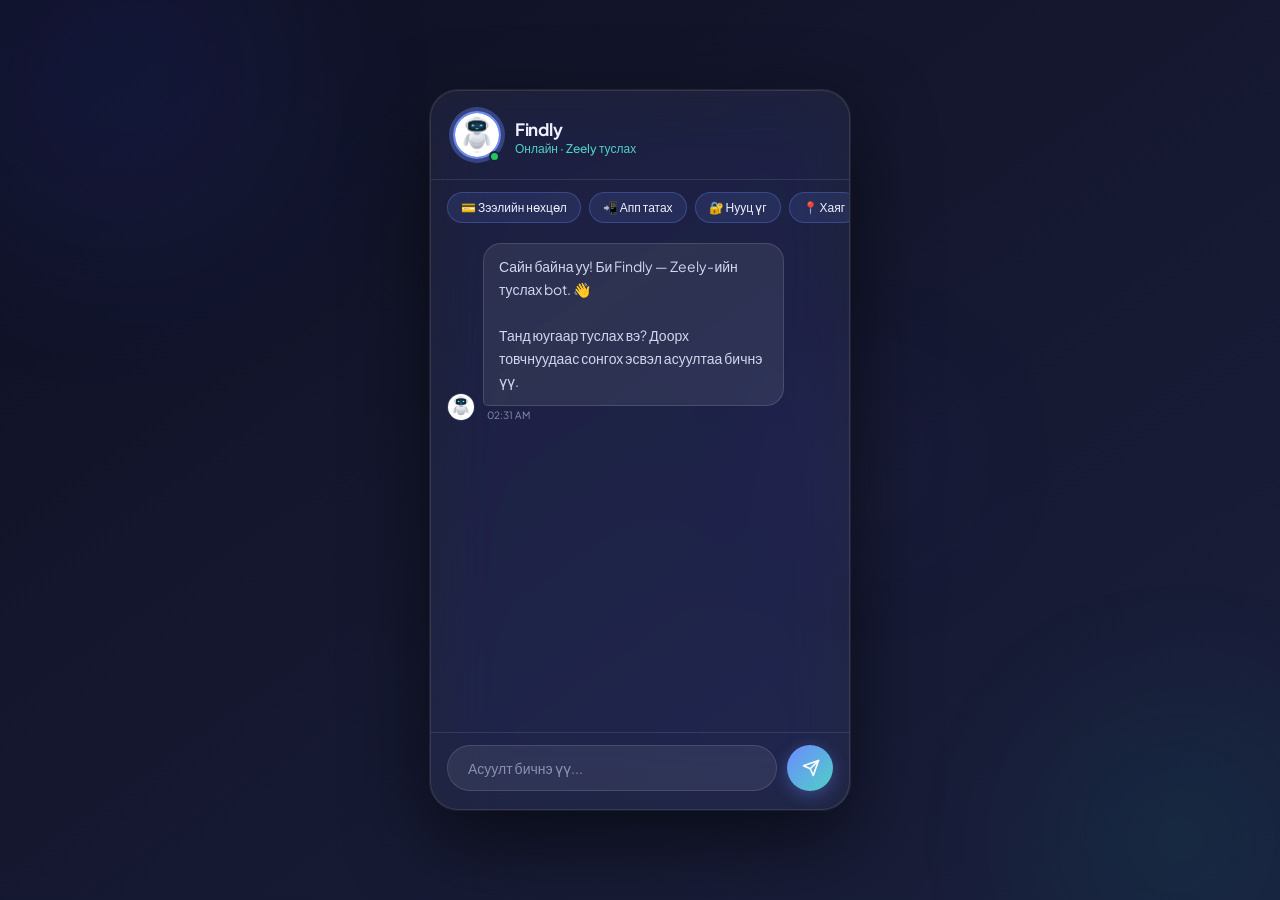
<file: templates/index.html>
<!DOCTYPE html>
<html lang="mn">
<head>
<meta charset="UTF-8">
<meta name="viewport" content="width=device-width, initial-scale=1.0">
<title>Findly — Чиний үнэнч туслах</title>
<link rel="preconnect" href="https://fonts.googleapis.com">
<link rel="preconnect" href="https://fonts.gstatic.com" crossorigin>
<link href="https://fonts.googleapis.com/css2?family=Noto+Sans+Mongolian&family=Plus+Jakarta+Sans:wght@400;500;600;700&display=swap" rel="stylesheet">
<link rel="stylesheet" href="/static/css/style.css">
</head>
<body>

<div class="shell">

  <!-- Ambient background orbs -->
  <div class="orb orb-1"></div>
  <div class="orb orb-2"></div>
  <div class="orb orb-3"></div>

  <div class="card">

    <!-- ── HEADER ── -->
    <header class="header">
      <div class="avatar-wrap">
        <img src="/static/images/bot.png" class="avatar" alt="Findly">
        <span class="status-dot"></span>
      </div>
      <div class="header-text">
        <h1>Findly</h1>
        <p>Онлайн · Zeely туслах</p>
      </div>
    </header>

    <!-- ── QUICK SUGGESTIONS ── -->
    <div class="suggestions" id="suggestions">
      <button class="chip" onclick="sendSuggestion('Зээлийн нөхцөл')">💳 Зээлийн нөхцөл</button>
      <button class="chip" onclick="sendSuggestion('Апп татах')">📲 Апп татах</button>
      <button class="chip" onclick="sendSuggestion('Нууц үг сэргээх')">🔐 Нууц үг</button>
      <button class="chip" onclick="sendSuggestion('Салбар хаяг')">📍 Хаяг</button>
      <button class="chip" onclick="sendSuggestion('Холбоо барих')">📞 Холбоо</button>
    </div>

    <!-- ── CHAT AREA ── -->
    <main class="chat" id="chat" role="log" aria-live="polite">
      <!-- Welcome message injected by JS -->
    </main>

    <!-- ── TYPING INDICATOR ── -->
    <div class="typing-row" id="typingRow" style="display:none">
      <div class="typing-bubble">
        <span></span><span></span><span></span>
      </div>
      <p class="typing-label">Findly бичиж байна...</p>
    </div>

    <!-- ── INPUT ── -->
    <footer class="input-area">
      <input
        id="msg"
        type="text"
        placeholder="Асуулт бичнэ үү..."
        autocomplete="off"
        maxlength="500"
        aria-label="Чат мессеж"
      />
      <button class="send-btn" id="sendBtn" onclick="send()" aria-label="Илгээх">
        <svg viewBox="0 0 24 24" fill="none" stroke="currentColor" stroke-width="2.2" stroke-linecap="round" stroke-linejoin="round">
          <line x1="22" y1="2" x2="11" y2="13"></line>
          <polygon points="22 2 15 22 11 13 2 9 22 2"></polygon>
        </svg>
      </button>
    </footer>

  </div>
</div>

<script src="/static/js/app.js"></script>
</body>
</html>
</file>
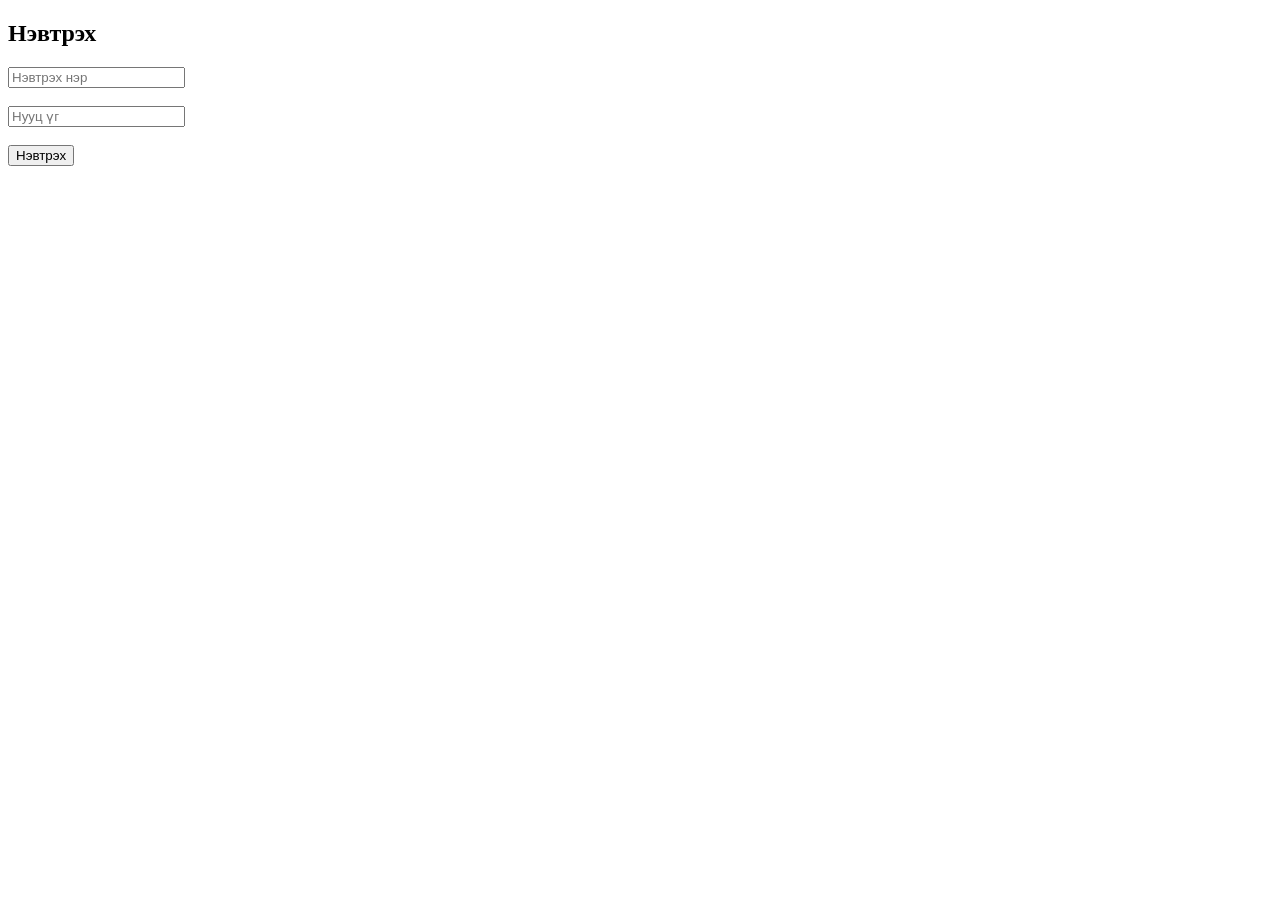
<file: templates/login.html>
<!DOCTYPE html>
<html>
<head>
    <title>Login - Findly</title>
</head>
<body>
    <h2>Нэвтрэх</h2>
    <form method="post" action="/login">
        <input name="username" placeholder="Нэвтрэх нэр"><br><br>
        <input name="password" type="password" placeholder="Нууц үг"><br><br>
        <button type="submit">Нэвтрэх</button>
    </form>
</body>
</html>
</file>
<file: static/css/style.css>
/* ═══════════════════════════════════════════════
   FINDLY CHATBOT  ·  style.css  v2.0
   Aesthetic: Clean "frosted glass" with deep
   indigo/teal accents. Warm, professional,
   readable for Mongolian script.
═══════════════════════════════════════════════ */

/* ── Tokens ───────────────────────────────────── */
:root {
  --bg-from:      #0f1123;
  --bg-to:        #1a1f3c;
  --card-bg:      rgba(255,255,255,0.05);
  --card-border:  rgba(255,255,255,0.10);
  --glass:        rgba(255,255,255,0.07);
  --glass-border: rgba(255,255,255,0.12);

  --accent:       #6c8bff;
  --accent-glow:  rgba(108,139,255,0.35);
  --accent2:      #4fd1c5;

  --user-bubble:  linear-gradient(135deg,#6c8bff,#4fd1c5);
  --bot-bubble:   rgba(255,255,255,0.08);
  --bot-border:   rgba(255,255,255,0.13);

  --text-primary: #eef0ff;
  --text-muted:   #8892b0;
  --text-bot:     #d0d8f0;

  --chip-bg:      rgba(108,139,255,0.12);
  --chip-border:  rgba(108,139,255,0.30);
  --chip-hover:   rgba(108,139,255,0.25);

  --radius-card:  28px;
  --radius-msg:   18px;
  --radius-chip:  50px;
  --font:         'Plus Jakarta Sans', 'Noto Sans Mongolian', sans-serif;
  --shadow-card:  0 30px 80px rgba(0,0,0,0.55), 0 0 0 1px var(--card-border);
}

/* ── Reset / Base ─────────────────────────────── */
*, *::before, *::after { box-sizing: border-box; margin: 0; padding: 0; }

body {
  font-family: var(--font);
  background: linear-gradient(145deg, var(--bg-from) 0%, var(--bg-to) 100%);
  min-height: 100vh;
  display: flex;
  align-items: center;
  justify-content: center;
  overflow: hidden;
  position: relative;
}

/* ── Ambient orbs ─────────────────────────────── */
.orb {
  position: fixed;
  border-radius: 50%;
  filter: blur(90px);
  pointer-events: none;
  opacity: 0.45;
  animation: drift 18s ease-in-out infinite alternate;
}
.orb-1 {
  width: 480px; height: 480px;
  background: radial-gradient(circle, #3b4fff55, transparent 70%);
  top: -160px; left: -120px;
  animation-duration: 20s;
}
.orb-2 {
  width: 360px; height: 360px;
  background: radial-gradient(circle, #00c4b455, transparent 70%);
  bottom: -120px; right: -80px;
  animation-duration: 15s; animation-delay: -5s;
}
.orb-3 {
  width: 200px; height: 200px;
  background: radial-gradient(circle, #8b5cf655, transparent 70%);
  top: 40%; left: 60%;
  animation-duration: 25s; animation-delay: -10s;
}
@keyframes drift {
  from { transform: translate(0,0) scale(1); }
  to   { transform: translate(30px,20px) scale(1.08); }
}

/* ── Shell & Card ─────────────────────────────── */
.shell {
  display: flex;
  align-items: center;
  justify-content: center;
  width: 100%; height: 100vh;
  padding: 16px;
}

.card {
  width: 100%;
  max-width: 420px;
  height: min(720px, 96vh);
  background: var(--card-bg);
  backdrop-filter: blur(32px) saturate(160%);
  -webkit-backdrop-filter: blur(32px) saturate(160%);
  border: 1px solid var(--card-border);
  border-radius: var(--radius-card);
  box-shadow: var(--shadow-card);
  display: flex;
  flex-direction: column;
  overflow: hidden;
  animation: cardIn 0.5s cubic-bezier(0.34,1.56,0.64,1) both;
}
@keyframes cardIn {
  from { opacity:0; transform: translateY(24px) scale(0.97); }
  to   { opacity:1; transform: none; }
}

/* ── Header ───────────────────────────────────── */
.header {
  display: flex;
  align-items: center;
  gap: 14px;
  padding: 20px 22px 16px;
  border-bottom: 1px solid var(--card-border);
  flex-shrink: 0;
}

.avatar-wrap {
  position: relative;
  flex-shrink: 0;
}

.avatar {
  width: 48px; height: 48px;
  border-radius: 50%;
  object-fit: cover;
  border: 2px solid var(--accent);
  box-shadow: 0 0 0 4px var(--accent-glow);
}

.status-dot {
  position: absolute;
  bottom: 1px; right: 1px;
  width: 11px; height: 11px;
  background: #22c55e;
  border-radius: 50%;
  border: 2px solid var(--bg-to);
  animation: pulse-dot 2.5s ease-in-out infinite;
}
@keyframes pulse-dot {
  0%,100% { box-shadow: 0 0 0 0 rgba(34,197,94,0.5); }
  50%      { box-shadow: 0 0 0 5px rgba(34,197,94,0); }
}

.header-text h1 {
  font-size: 17px;
  font-weight: 700;
  color: var(--text-primary);
  letter-spacing: -0.3px;
}
.header-text p {
  font-size: 12px;
  color: var(--accent2);
  margin-top: 1px;
  font-weight: 500;
}

/* ── Quick suggestion chips ───────────────────── */
.suggestions {
  display: flex;
  gap: 8px;
  padding: 12px 16px 8px;
  overflow-x: auto;
  scrollbar-width: none;
  flex-shrink: 0;
}
.suggestions::-webkit-scrollbar { display: none; }

.chip {
  flex-shrink: 0;
  background: var(--chip-bg);
  border: 1px solid var(--chip-border);
  color: var(--text-primary);
  font-family: var(--font);
  font-size: 12px;
  font-weight: 500;
  padding: 7px 13px;
  border-radius: var(--radius-chip);
  cursor: pointer;
  transition: background 0.2s, transform 0.15s, box-shadow 0.2s;
  white-space: nowrap;
}
.chip:hover {
  background: var(--chip-hover);
  transform: translateY(-2px);
  box-shadow: 0 4px 14px var(--accent-glow);
}
.chip:active { transform: translateY(0); }

/* ── Chat area ────────────────────────────────── */
.chat {
  flex: 1;
  overflow-y: auto;
  overflow-x: hidden;
  padding: 12px 16px;
  display: flex;
  flex-direction: column;
  gap: 10px;
  scroll-behavior: smooth;
}
.chat::-webkit-scrollbar { width: 4px; }
.chat::-webkit-scrollbar-track { background: transparent; }
.chat::-webkit-scrollbar-thumb { background: rgba(255,255,255,0.15); border-radius: 4px; }

/* ── Messages ─────────────────────────────────── */
.msg-wrapper {
  display: flex;
  flex-direction: column;
  max-width: 78%;
  min-width: 120px;
}

.msg-row {
  display: flex;
  align-items: flex-end;
  gap: 8px;
  animation: msgIn 0.25s ease both;
}
@keyframes msgIn {
  from { opacity:0; transform: translateY(8px); }
  to   { opacity:1; transform: none; }
}

.msg-row.user  { flex-direction: row-reverse; }
.msg-row.bot   { flex-direction: row; }

.msg-avatar {
  width: 28px; height: 28px;
  border-radius: 50%;
  object-fit: cover;
  flex-shrink: 0;
  border: 1px solid var(--glass-border);
}

.bubble {
  width: fit-content;
  max-width: 100%;
  padding: 11px 15px;
  border-radius: var(--radius-msg);
  font-size: 14px;
  line-height: 1.65;
  overflow-wrap: anywhere;
  white-space: pre-wrap;
}

/* User bubble */
.msg-row.user .bubble {
  background: var(--user-bubble);
  color: #fff;
  border-bottom-right-radius: 5px;
  box-shadow: 0 4px 16px rgba(108,139,255,0.3);
}

/* Bot bubble */
.msg-row.bot .bubble {
  background: var(--bot-bubble);
  border: 1px solid var(--bot-border);
  color: var(--text-bot);
  border-bottom-left-radius: 5px;
}

.bubble a {
  color: var(--accent2);
  text-decoration: underline;
  text-underline-offset: 3px;
  overflow-wrap: anywhere;
}
.bubble a:hover { opacity: 0.8; }

/* Timestamp */
.ts {
  font-size: 10px;
  color: var(--text-muted);
  margin-top: 3px;
  padding: 0 4px;
  text-align: right;
}
.msg-row.bot .ts { text-align: left; }

/* ── Typing indicator ─────────────────────────── */
.typing-row {
  display: flex;
  align-items: center;
  gap: 10px;
  padding: 4px 16px 8px;
  flex-shrink: 0;
}

.typing-bubble {
  display: flex;
  align-items: center;
  gap: 5px;
  background: var(--bot-bubble);
  border: 1px solid var(--bot-border);
  border-radius: 20px;
  padding: 10px 16px;
}
.typing-bubble span {
  width: 7px; height: 7px;
  border-radius: 50%;
  background: var(--accent);
  opacity: 0.5;
  animation: blink 1.4s infinite;
}
.typing-bubble span:nth-child(2) { animation-delay: 0.2s; }
.typing-bubble span:nth-child(3) { animation-delay: 0.4s; }
@keyframes blink {
  0%,80%,100% { opacity: 0.3; transform: scale(1); }
  40%          { opacity: 1;   transform: scale(1.25); }
}

.typing-label {
  font-size: 12px;
  color: var(--text-muted);
}

/* ── Input area ───────────────────────────────── */
.input-area {
  display: flex;
  align-items: center;
  gap: 10px;
  padding: 12px 16px 18px;
  border-top: 1px solid var(--card-border);
  flex-shrink: 0;
}

#msg {
  flex: 1;
  background: var(--glass);
  border: 1px solid var(--glass-border);
  border-radius: 50px;
  padding: 13px 20px;
  font-family: var(--font);
  font-size: 14px;
  color: var(--text-primary);
  outline: none;
  transition: border-color 0.2s, box-shadow 0.2s;
}
#msg::placeholder { color: var(--text-muted); }
#msg:focus {
  border-color: var(--accent);
  box-shadow: 0 0 0 3px var(--accent-glow);
}

.send-btn {
  width: 46px; height: 46px;
  flex-shrink: 0;
  border-radius: 50%;
  background: linear-gradient(135deg, var(--accent), var(--accent2));
  border: none;
  cursor: pointer;
  display: flex;
  align-items: center;
  justify-content: center;
  transition: transform 0.15s, box-shadow 0.2s;
  box-shadow: 0 4px 16px var(--accent-glow);
}
.send-btn svg {
  width: 18px; height: 18px;
  color: #fff;
  margin-left: 1px; /* optical center for arrow */
}
.send-btn:hover  { transform: scale(1.08); box-shadow: 0 6px 22px var(--accent-glow); }
.send-btn:active { transform: scale(0.95); }
.send-btn:disabled { opacity: 0.4; cursor: not-allowed; transform: none; }

/* ── Scrollbar thin for Firefox ───────────────── */
.chat { scrollbar-width: thin; scrollbar-color: rgba(255,255,255,0.15) transparent; }

/* ── Responsive ───────────────────────────────── */
@media (max-width: 460px) {
  .card {
    border-radius: 20px;
    height: 100vh;
    max-width: 100%;
  }
  .shell { padding: 0; align-items: stretch; }
}
</file>
